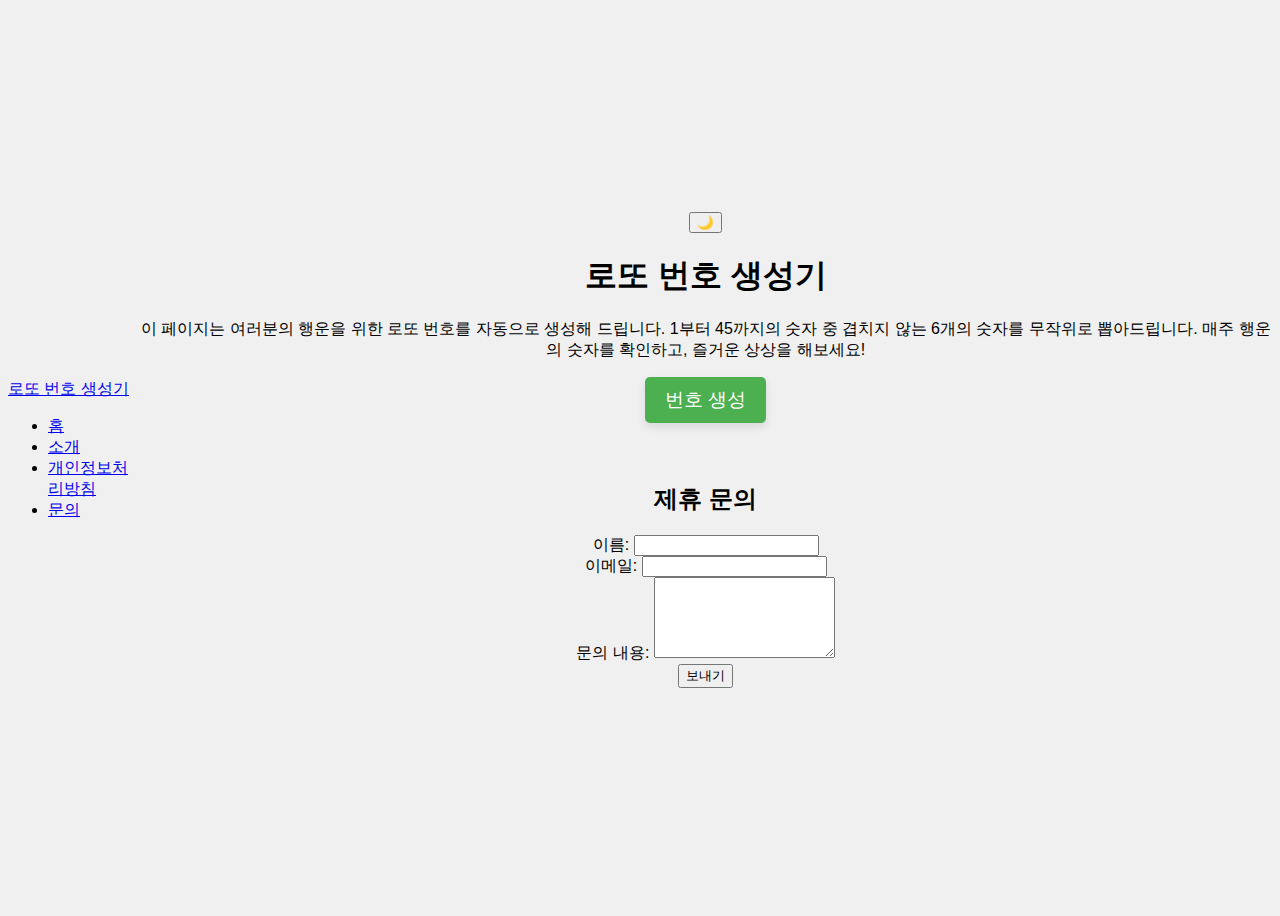
<file: index.html>
<!DOCTYPE html>
<html lang="ko">
<head>
    <meta charset="UTF-8">
    <meta name="viewport" content="width=device-width, initial-scale=1.0">
    <title>로또 번호 생성기</title>
    <link rel="icon" href="favicon.svg" type="image/svg+xml">
    <link href="/style.css" rel="stylesheet">
    <script async src="https://pagead2.googlesyndication.com/pagead/js/adsbygoogle.js?client=ca-pub-3946429838788366"
     crossorigin="anonymous"></script>
    <!-- Google tag (gtag.js) -->
<script async src="https://www.googletagmanager.com/gtag/js?id=G-GYTL7DE3QD"></script>
<script>
  window.dataLayer = window.dataLayer || [];
  function gtag(){dataLayer.push(arguments);}
  gtag('js', new Date());

  gtag('config', 'G-GYTL7DE3QD');
</script>
</head>
<body>
    <header>
        <nav class="main-nav">
            <a href="/" class="nav-brand">로또 번호 생성기</a>
            <ul>
                <li><a href="/">홈</a></li>
                <li><a href="/about.html">소개</a></li>
                <li><a href="/privacy.html">개인정보처리방침</a></li>
                <li><a href="#contact-form-section">문의</a></li>
            </ul>
        </nav>
    </header>

    <main>
        <div class="container">
            <button id="theme-toggle" class="theme-toggle">🌙</button>
            <h1>로또 번호 생성기</h1>
            <p class="intro-text">
                이 페이지는 여러분의 행운을 위한 로또 번호를 자동으로 생성해 드립니다. 1부터 45까지의 숫자 중 겹치지 않는 6개의 숫자를 무작위로 뽑아드립니다.
                매주 행운의 숫자를 확인하고, 즐거운 상상을 해보세요!
            </p>
            <button id="generate-btn">번호 생성</button>
            <div id="lotto-numbers" class="lotto-numbers"></div>

            <h2 id="contact-form-section" style="margin-top: 40px;">제휴 문의</h2>
            <form id="contact-form" action="https://formspree.io/f/xdalobrq" method="POST">
                <div class="form-group">
                    <label for="name">이름:</label>
                    <input type="text" id="name" name="name" required>
                </div>
                <div class="form-group">
                    <label for="email">이메일:</label>
                    <input type="email" id="email" name="email" required>
                </div>
                <div class="form-group">
                    <label for="message">문의 내용:</label>
                    <textarea id="message" name="message" rows="5" required></textarea>
                </div>
                <button type="submit">보내기</button>
                <p id="form-status" style="margin-top: 10px;"></p>
            </form>
        </div>
    </main>
    <script src="/main.js"></script>
    <script type="text/javascript">
    (function(c,l,a,r,i,t,y){
        c[a]=c[a]||function(){(c[a].q=c[a].q||[]).push(arguments)};
        t=l.createElement(r);t.async=1;t.src="https://www.clarity.ms/tag/"+i;
        y=l.getElementsByTagName(r)[0];y.parentNode.insertBefore(t,y);
    })(window, document, "clarity", "script", "vf5nvnjdoy");
</script>
</body>
</html>
</file>
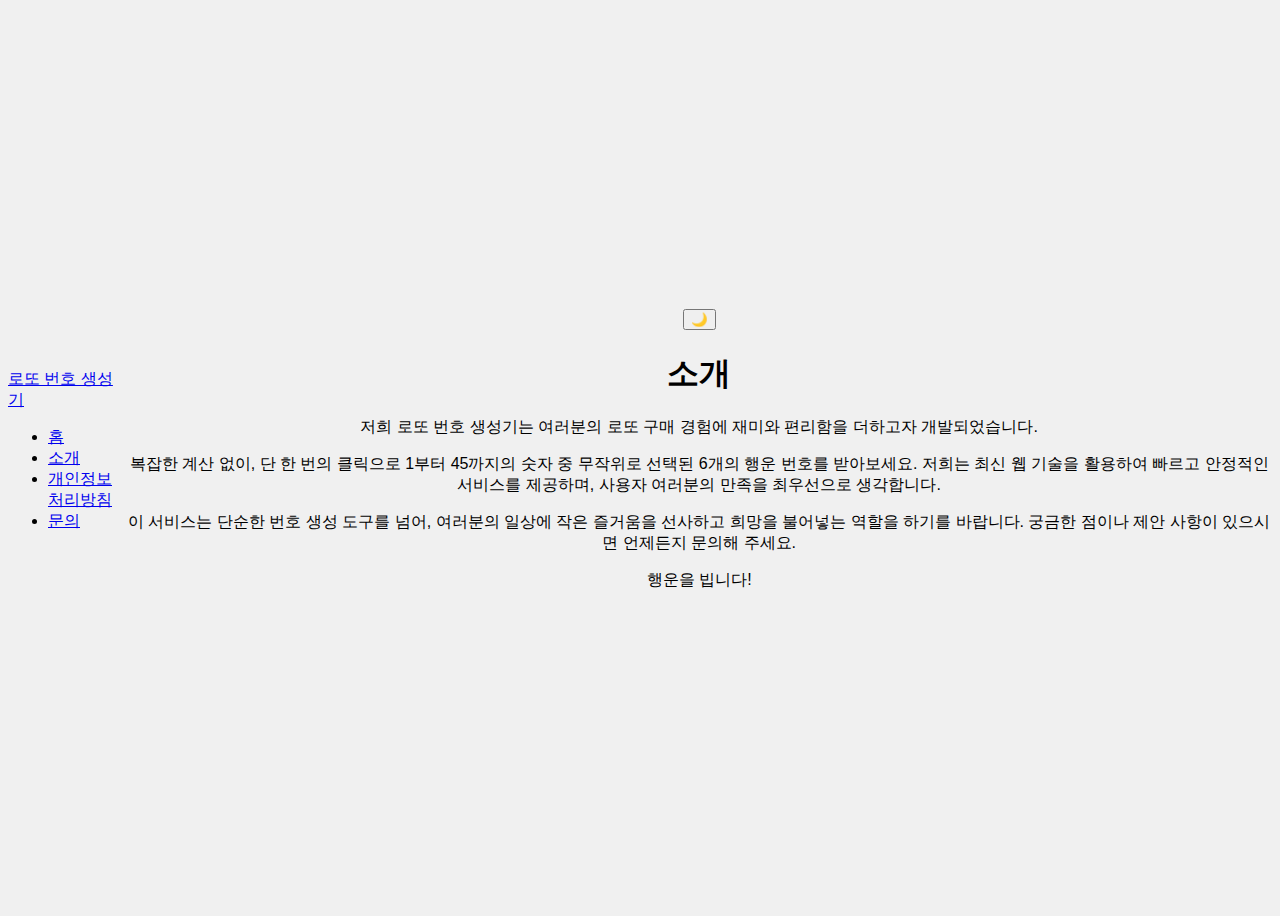
<file: about.html>
<!DOCTYPE html>
<html lang="ko">
<head>
    <meta charset="UTF-8">
    <meta name="viewport" content="width=device-width, initial-scale=1.0">
    <title>소개 - 로또 번호 생성기</title>
    <link href="/style.css" rel="stylesheet">
    <script async src="https://pagead2.googlesyndication.com/pagead/js/adsbygoogle.js?client=ca-pub-3946429838788366"
     crossorigin="anonymous"></script>
    <!-- Google tag (gtag.js) -->
<script async src="https://www.googletagmanager.com/gtag/js?id=G-GYTL7DE3QD"></script>
<script>
  window.dataLayer = window.dataLayer || [];
  function gtag(){dataLayer.push(arguments);}
  gtag('js', new Date());

  gtag('config', 'G-GYTL7DE3QD');
</script>
</head>
<body>
    <header>
        <nav class="main-nav">
            <a href="/" class="nav-brand">로또 번호 생성기</a>
            <ul>
                <li><a href="/">홈</a></li>
                <li><a href="/about.html">소개</a></li>
                <li><a href="/privacy.html">개인정보처리방침</a></li>
                <li><a href="/#contact-form-section">문의</a></li>
            </ul>
        </nav>
    </header>

    <main>
        <div class="container">
            <button id="theme-toggle" class="theme-toggle">🌙</button>
            <h1>소개</h1>
            <p>저희 로또 번호 생성기는 여러분의 로또 구매 경험에 재미와 편리함을 더하고자 개발되었습니다.</p>
            <p>복잡한 계산 없이, 단 한 번의 클릭으로 1부터 45까지의 숫자 중 무작위로 선택된 6개의 행운 번호를 받아보세요. 저희는 최신 웹 기술을 활용하여 빠르고 안정적인 서비스를 제공하며, 사용자 여러분의 만족을 최우선으로 생각합니다.</p>
            <p>이 서비스는 단순한 번호 생성 도구를 넘어, 여러분의 일상에 작은 즐거움을 선사하고 희망을 불어넣는 역할을 하기를 바랍니다. 궁금한 점이나 제안 사항이 있으시면 언제든지 문의해 주세요.</p>
            <p>행운을 빕니다!</p>
        </div>
    </main>
    <script src="/main.js"></script>
</body>
</html>
</file>
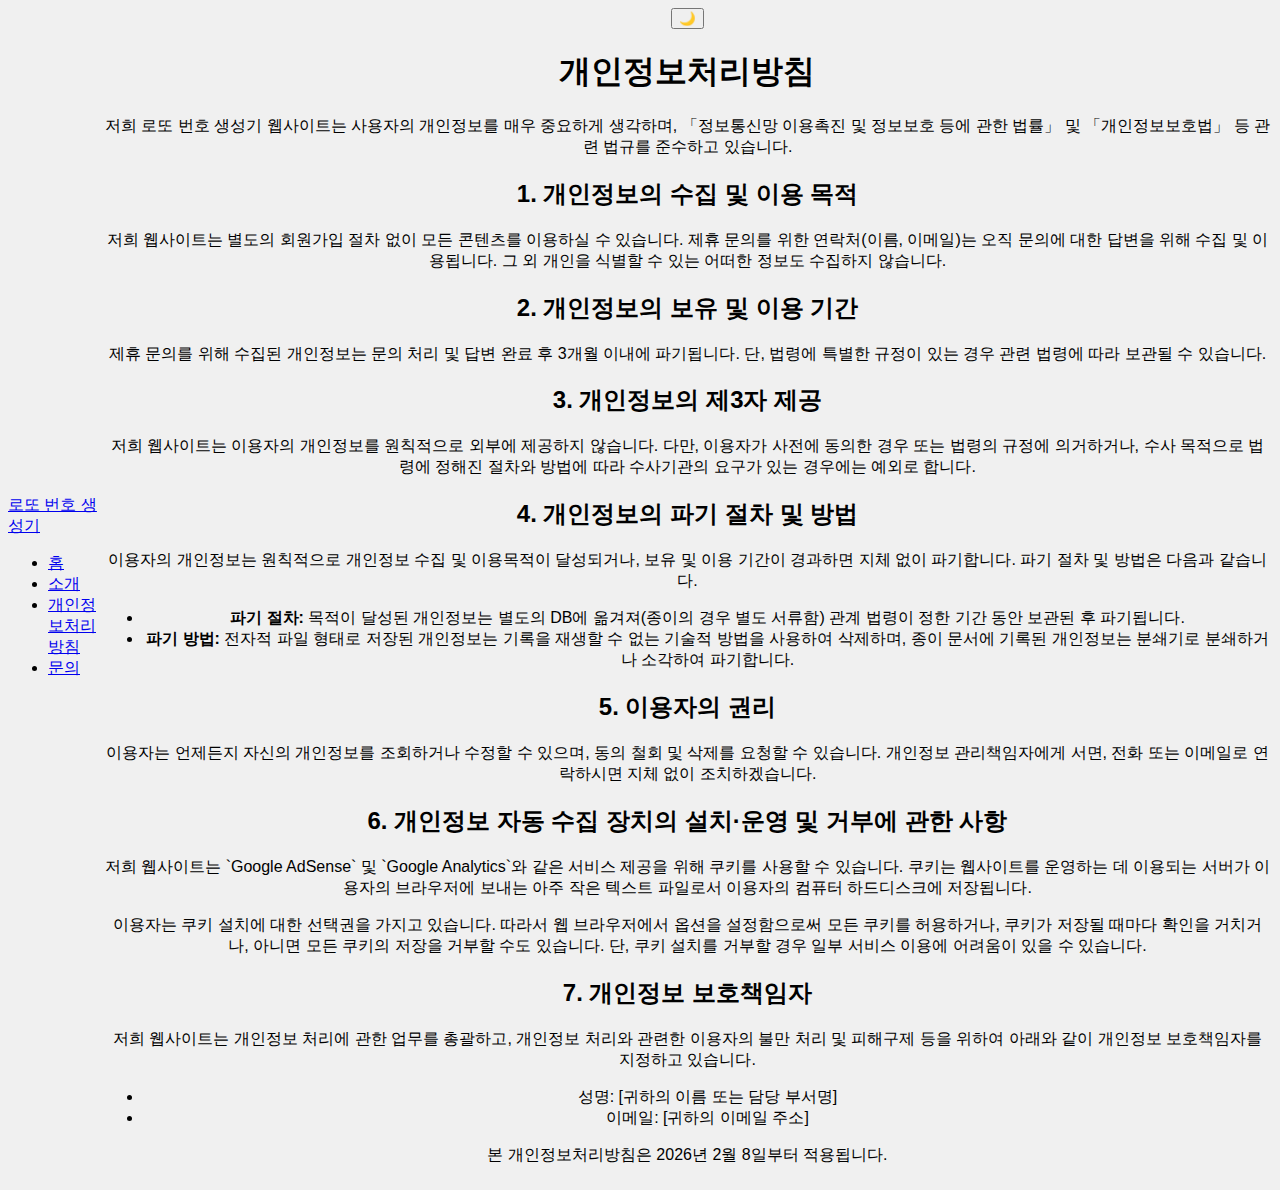
<file: privacy.html>
<!DOCTYPE html>
<html lang="ko">
<head>
    <meta charset="UTF-8">
    <meta name="viewport" content="width=device-width, initial-scale=1.0">
    <title>개인정보처리방침 - 로또 번호 생성기</title>
    <link href="/style.css" rel="stylesheet">
    <script async src="https://pagead2.googlesyndication.com/pagead/js/adsbygoogle.js?client=ca-pub-3946429838788366"
     crossorigin="anonymous"></script>
</head>
<body>
    <header>
        <nav class="main-nav">
            <a href="/" class="nav-brand">로또 번호 생성기</a>
            <ul>
                <li><a href="/">홈</a></li>
                <li><a href="/about.html">소개</a></li>
                <li><a href="/privacy.html">개인정보처리방침</a></li>
                <li><a href="/#contact-form-section">문의</a></li>
            </ul>
        </nav>
    </header>

    <main>
        <div class="container">
            <button id="theme-toggle" class="theme-toggle">🌙</button>
            <h1>개인정보처리방침</h1>
            <p>저희 로또 번호 생성기 웹사이트는 사용자의 개인정보를 매우 중요하게 생각하며, 「정보통신망 이용촉진 및 정보보호 등에 관한 법률」 및 「개인정보보호법」 등 관련 법규를 준수하고 있습니다.</p>
            
            <h2>1. 개인정보의 수집 및 이용 목적</h2>
            <p>저희 웹사이트는 별도의 회원가입 절차 없이 모든 콘텐츠를 이용하실 수 있습니다. 제휴 문의를 위한 연락처(이름, 이메일)는 오직 문의에 대한 답변을 위해 수집 및 이용됩니다. 그 외 개인을 식별할 수 있는 어떠한 정보도 수집하지 않습니다.</p>

            <h2>2. 개인정보의 보유 및 이용 기간</h2>
            <p>제휴 문의를 위해 수집된 개인정보는 문의 처리 및 답변 완료 후 3개월 이내에 파기됩니다. 단, 법령에 특별한 규정이 있는 경우 관련 법령에 따라 보관될 수 있습니다.</p>

            <h2>3. 개인정보의 제3자 제공</h2>
            <p>저희 웹사이트는 이용자의 개인정보를 원칙적으로 외부에 제공하지 않습니다. 다만, 이용자가 사전에 동의한 경우 또는 법령의 규정에 의거하거나, 수사 목적으로 법령에 정해진 절차와 방법에 따라 수사기관의 요구가 있는 경우에는 예외로 합니다.</p>

            <h2>4. 개인정보의 파기 절차 및 방법</h2>
            <p>이용자의 개인정보는 원칙적으로 개인정보 수집 및 이용목적이 달성되거나, 보유 및 이용 기간이 경과하면 지체 없이 파기합니다. 파기 절차 및 방법은 다음과 같습니다.</p>
            <ul>
                <li><strong>파기 절차:</strong> 목적이 달성된 개인정보는 별도의 DB에 옮겨져(종이의 경우 별도 서류함) 관계 법령이 정한 기간 동안 보관된 후 파기됩니다.</li>
                <li><strong>파기 방법:</strong> 전자적 파일 형태로 저장된 개인정보는 기록을 재생할 수 없는 기술적 방법을 사용하여 삭제하며, 종이 문서에 기록된 개인정보는 분쇄기로 분쇄하거나 소각하여 파기합니다.</li>
            </ul>

            <h2>5. 이용자의 권리</h2>
            <p>이용자는 언제든지 자신의 개인정보를 조회하거나 수정할 수 있으며, 동의 철회 및 삭제를 요청할 수 있습니다. 개인정보 관리책임자에게 서면, 전화 또는 이메일로 연락하시면 지체 없이 조치하겠습니다.</p>

            <h2>6. 개인정보 자동 수집 장치의 설치·운영 및 거부에 관한 사항</h2>
            <p>저희 웹사이트는 `Google AdSense` 및 `Google Analytics`와 같은 서비스 제공을 위해 쿠키를 사용할 수 있습니다. 쿠키는 웹사이트를 운영하는 데 이용되는 서버가 이용자의 브라우저에 보내는 아주 작은 텍스트 파일로서 이용자의 컴퓨터 하드디스크에 저장됩니다.</p>
            <p>이용자는 쿠키 설치에 대한 선택권을 가지고 있습니다. 따라서 웹 브라우저에서 옵션을 설정함으로써 모든 쿠키를 허용하거나, 쿠키가 저장될 때마다 확인을 거치거나, 아니면 모든 쿠키의 저장을 거부할 수도 있습니다. 단, 쿠키 설치를 거부할 경우 일부 서비스 이용에 어려움이 있을 수 있습니다.</p>

            <h2>7. 개인정보 보호책임자</h2>
            <p>저희 웹사이트는 개인정보 처리에 관한 업무를 총괄하고, 개인정보 처리와 관련한 이용자의 불만 처리 및 피해구제 등을 위하여 아래와 같이 개인정보 보호책임자를 지정하고 있습니다.</p>
            <ul>
                <li>성명: [귀하의 이름 또는 담당 부서명]</li>
                <li>이메일: [귀하의 이메일 주소]</li>
            </ul>

            <p>본 개인정보처리방침은 2026년 2월 8일부터 적용됩니다.</p>
        </div>
    </main>
    <script src="/main.js"></script>
</body>
</html>
</file>
<file: style.css>
body {
    font-family: sans-serif;
    display: flex;
    justify-content: center;
    align-items: center;
    min-height: 100vh;
    background-color: #f0f0f0;
}

.container {
    text-align: center;
}

#generate-btn {
    padding: 10px 20px;
    font-size: 1.2rem;
    cursor: pointer;
    border: none;
    border-radius: 5px;
    background-color: #4CAF50;
    color: white;
    margin-bottom: 20px;
    box-shadow: 0 4px 8px rgba(0, 0, 0, 0.1);
    transition: background-color 0.3s, transform 0.2s;
}

#generate-btn:hover {
    background-color: #45a049;
    transform: translateY(-2px);
}

.lotto-numbers {
    display: flex;
    justify-content: center;
    gap: 10px;
}

.lotto-number {
    width: 50px;
    height: 50px;
    border-radius: 50%;
    background-color: #fff;
    display: flex;
    justify-content: center;
    align-items: center;
    font-size: 1.5rem;
    font-weight: bold;
    color: #333;
    box-shadow: 0 2px 4px rgba(0, 0, 0, 0.1);
}
</file>
